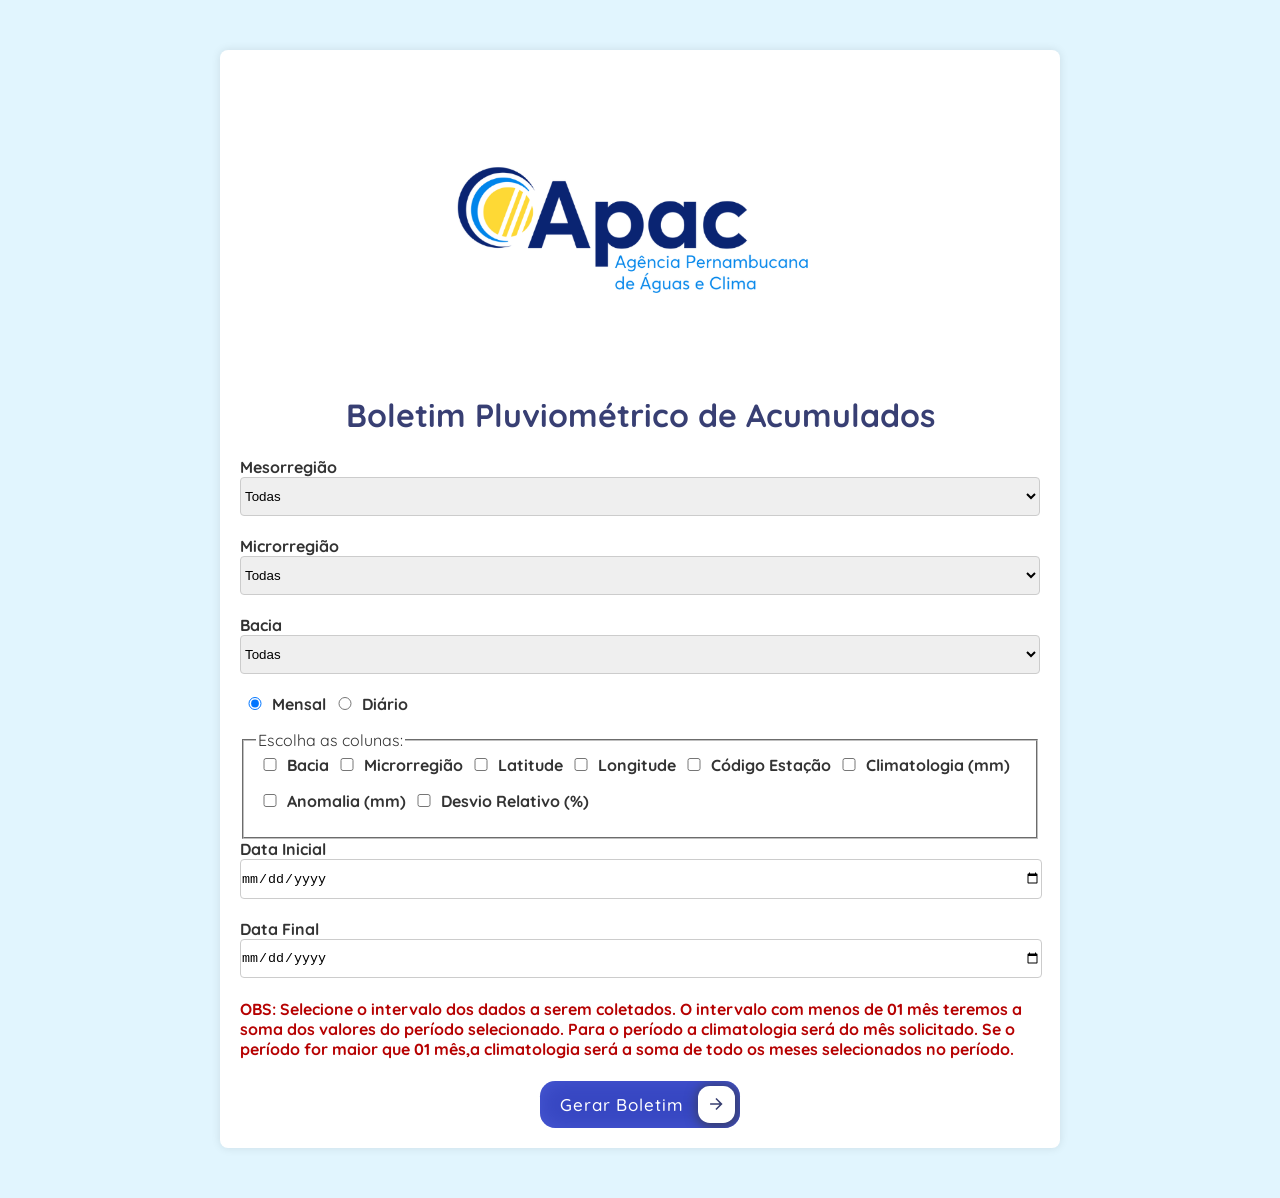
<file: index.html>
<!DOCTYPE html>
<html lang="pt-BR">

<head>
    <meta charset="UTF-8">
    <meta name="viewport" content="width=device-width, initial-scale=1.0">
    <title>Boletim Pluviométrico</title>
    <link rel="stylesheet" href="style.css">
    <link rel="preconnect" href="https://fonts.googleapis.com">
    <link rel="preconnect" href="https://fonts.gstatic.com" crossorigin>
    <link href="https://fonts.googleapis.com/css2?family=Quicksand:wght@300&display=swap" rel="stylesheet">
    <link rel="icon" type="image/x-icon" href="icons8-água-48.png">
    <script>
        const mesorregiaoData = {
            agreste: {
                microrregioes: ["Todas", "Vale do Ipanema", "Vale do Ipojuca", "Alto Capibaribe", "Médio Capibaribe", "Garanhuns", "Brejo Pernambucano"],
                bacias: ["Todas", "UNA", "IPOJUCA", "MUNDAÚ", "CAPIBARIBE", "IPANEMA", "SIRINHAÉM", "GI1", "GOIANA", "GI2", "GI4", "MOXOTÓ"]
            },
            mata: {
                microrregioes: ["Todas", "Mata Setentrional Pernambucana", "Vitória de Santo Antão", "Mata Meridional Pernambucana"],
                bacias: ["Todas", "SIRINHAÉM", "GOIANA", "GL4", "CAPIBARIBE", "UNA", "IPOJUCA", "GI4", "GI1", "MOXOTÓ"]
            },
            metropolitana: {
                microrregioes: ["Todas", "Itamaracá", "Recife", "Suape", "Fernando de Noronha"],
                bacias: ["Todas", "GI1", "GL1", "CAPIBARIBE", "GL2", "FERNANDO DE NORONHA", "GI2", "IPOJUCA"]
            },
            sertao: {
                microrregioes: ["Todas", "Araripina", "Salgueiro", "Pajeú", "Sertão do Moxotó"],
                bacias: ["Todas", "PAJEÚ", "BRÍGIDA", "MOXOTÓ", "TERRA NOVA", "GI1"]
            },
            saofrancisco: {
                microrregioes: ["Todas", "Petrolina", "Itaparica"],
                bacias: ["Todas", "PONTAL", "GI4", "TERRA NOVA", "PAJEÚ", "GI8", "MOXOTÓ", "BRÍGIDA", "GI3", "GI6", "GARÇAS"]
            },
            todas: {
                microrregioes: ["Todas"],
                bacias: ["Todas", "FERNANDO DE NORONHA", "GI2", "GL3", "RIO TIMBÓ", "RIO BEBERIBE", "RIO PARATIBE", "GL4", "GI6", "GI9", "GI8", "GL5",
                    "GI5", "GL6", "GI1", "GI3", "GI4", "GI7", "IPOJUCA", "BRÍGIDA", "CAPIBARIBE", "GARÇAS", "GL1", "UNA", "PAJEÚ", "PONTAL", "SIRINHAÉM",
                    "TERRA NOVA", "GL2", "MOXOTÓ", "SIRINHAÉM", "IPANEMA", "GOIANA", "MUNDAÚ"]

            }
        }

        function updateSelections() {
            let mesorregiao = document.getElementById('mesorregiao').value;
            switch (mesorregiao) {
                case "Agreste Pernambucano":
                    mesorregiao = "agreste";
                    break;
                case "Mata Pernambucana":
                    mesorregiao = "mata";
                    break;
                case "Metropolitana de Recife":
                    mesorregiao = "metropolitana";
                    break;
                case "Sertão Pernambucano":
                    mesorregiao = "sertao";
                    break;
                case "São Francisco Pernambucano":
                    mesorregiao = "saofrancisco";
                    break;
                case "Todas":
                    mesorregiao = "todas";
                    break;
            }

            const microrregiaoSelect = document.getElementById('microrregiao');
            const baciaSelect = document.getElementById('bacia');

            microrregiaoSelect.innerHTML = '';
            baciaSelect.innerHTML = '';

            mesorregiaoData[mesorregiao].microrregioes.forEach(microrregiao => {
                const option = document.createElement('option');
                option.textContent = microrregiao;
                microrregiaoSelect.appendChild(option);
            });

            mesorregiaoData[mesorregiao].bacias.forEach(bacia => {
                const option = document.createElement('option');
                option.textContent = bacia;
                baciaSelect.appendChild(option);
            });
        }

        function toggleDataFinal() {
            const dataFinalLabel = document.getElementById('dataFinalLabel');
            const dataFinal = document.getElementById('dataFinal');
            const radioMensal = document.getElementById('mensal');
            const radioDiario = document.getElementById('diario');
            const message = document.getElementById('message');

            if (radioMensal.checked) {
                dataFinalLabel.style.display = 'block';
                dataFinal.style.display = 'block';
                dataFinal.required = true;
                message.textContent = "OBS: Selecione o intervalo dos dados a serem coletados. O intervalo com menos de 01 mês teremos a soma dos valores do período selecionado. Para o período a climatologia será do mês solicitado. Se o período for maior que 01 mês,a climatologia será a soma de todo os meses selecionados no período.";
                message.style.display = 'block';
            } else if (radioDiario.checked) {
                dataFinalLabel.style.display = 'none';
                dataFinal.style.display = 'none';
                dataFinal.required = false;
                dataFinal.value = '';
                message.textContent = "OBS: Será realizado a soma dos valores das 9h do dia anterior até as 9h do dia selecionado. Esses dados contém estações pluviométricas manuais e automáticas.";
                message.style.display = 'block';
            } else {
                message.style.display = 'none';
            }
        }

        document.addEventListener('DOMContentLoaded', function () {
            const radios = document.getElementsByName('tipoBoletimPeriodo');
            radios.forEach(radio => {
                radio.addEventListener('change', toggleDataFinal);
            });

            toggleDataFinal(); // Ensure the correct display state on page load
        });

        window.onload = function () {
            updateSelections();
        };
    </script>
</head>

<body>
    <div class="container">
        <img src="logo2_apac_2024.png" alt="Logo">
        <h1 id="titulo">Boletim Pluviométrico de Acumulados</h1>
        <form id="formBoletim" method="POST" action="boletim.php">
            
            <label for="mesorregiao">Mesorregião</label>
            <select id="mesorregiao" name="mesorregiao" onchange="updateSelections()">
                <option value="Todas">Todas</option>
                <option value="Agreste Pernambucano">Agreste Pernambucano</option>
                <option value="Mata Pernambucana">Mata Pernambucana</option>
                <option value="Metropolitana de Recife">Metropolitana de Recife</option>
                <option value="Sertão Pernambucano">Sertão Pernambucano</option>
                <option value="São Francisco Pernambucano">São Francisco Pernambucano</option>
            </select>

            <label for="microrregiao">Microrregião</label>
            <select id="microrregiao" name="microrregiao"></select>

            <label for="bacia">Bacia</label>
            <select id="bacia" name="bacia"></select>

            <input type="radio" id="mensal" name="tipoBoletimPeriodo" value="Mensal" checked="checked">
            <label for="mensal">Mensal</label>
            <input type="radio" id="diario" name="tipoBoletimPeriodo" value="Diário">
            <label for="diario">Diário</label>
            <br>

            <fieldset>
                <legend>Escolha as colunas:</legend>
                <label hidden><input type="checkbox" name="colunas[]" value="municipio" checked> Município</label>
                <label hidden><input type="checkbox" name="colunas[]" value="nomeEstacao" checked> Estação</label>
                <label hidden><input type="checkbox" name="colunas[]" value="soma_chuva_resultado" checked> Chuva Total (mm)</label>
                <label><input type="checkbox" name="colunas[]" value="bacia"> Bacia</label>
                <label><input type="checkbox" name="colunas[]" value="microregiao"> Microrregião</label>
                <label><input type="checkbox" name="colunas[]" value="latitude"> Latitude</label>
                <label><input type="checkbox" name="colunas[]" value="longitude"> Longitude</label>
                <label><input type="checkbox" name="colunas[]" value="codigo_gmmc"> Código Estação</label>

                
                <span id="mensalCampos">
                    <label><input type="checkbox" name="colunas[]" value="climatologia"> Climatologia (mm)</label>
                    <label><input type="checkbox" name="colunas[]" value="anomalia"> Anomalia (mm)</label>
                    <label><input type="checkbox" name="colunas[]" value="desvio_relativo"> Desvio Relativo (%)</label>
                </span>
            </fieldset>

            <label for="dataInicial">Data Inicial</label>
            <input type="date" id="dataInicial" name="dataInicial" required>

            <label for="dataFinal" id="dataFinalLabel" style="display:none;">Data Final</label>
            <input type="date" id="dataFinal" name="dataFinal" style="display:none;">

            <h4 id="message" style="display:none; color: rgb(182, 1, 1);"></h4>

            <!-- <button type="submit">Gerar</button> -->
            <div class="button-container">
                <button type="submit" class="cssbuttons-io-button">
                    Gerar Boletim
                    <div class="icon">
                        <svg height="24" width="24" viewBox="0 0 24 24" xmlns="http://www.w3.org/2000/svg">
                            <path d="M0 0h24v24H0z" fill="none"></path>
                            <path d="M16.172 11l-5.364-5.364 1.414-1.414L20 12l-7.778 7.778-1.414-1.414L16.172 13H4v-2z"
                                fill="currentColor"></path>
                        </svg>
                    </div>
                </button>
            </div>

        </form>
        <script>
            // verifica e altera a exibição das colunas baseado no tipo do boletim
            document.querySelectorAll('input[name="tipoBoletimPeriodo"]').forEach(radio => {
                radio.addEventListener('change', function () {
                    if (this.value === "Mensal") {
                        document.getElementById('mensalCampos').style.display = "block";
                        document.getElementById("titulo").innerText = "Boletim Pluviométrico de Acumulados";
                    } else {
                        document.getElementById('mensalCampos').style.display = "none";
                        document.getElementById("titulo").innerText = "Boletim Pluviométrico Diário";
                    }

                    document.querySelectorAll('input[name="colunas[]"]').forEach(checkbox => {
                        checkbox.checked = false;
                    });
                });
            });

            function alterarTitulo(valor) {
                    document.getElementById("titulo").innerText = valor;
            }

            // laert para caso nenhuma checkbox de colunas seja marcada
            // document.getElementById("formBoletim").addEventListener("submit", function(event) {
            //     let checkboxes = document.querySelectorAll('input[name="colunas[]"]:checked');
                
            //     if (checkboxes.length === 0) {
            //         alert("Por favor, selecione pelo menos uma coluna antes de gerar o boletim.");
            //         event.preventDefault();
            //     }
            // });
            </script>
            
    </div>
</body>

</html>
</file>
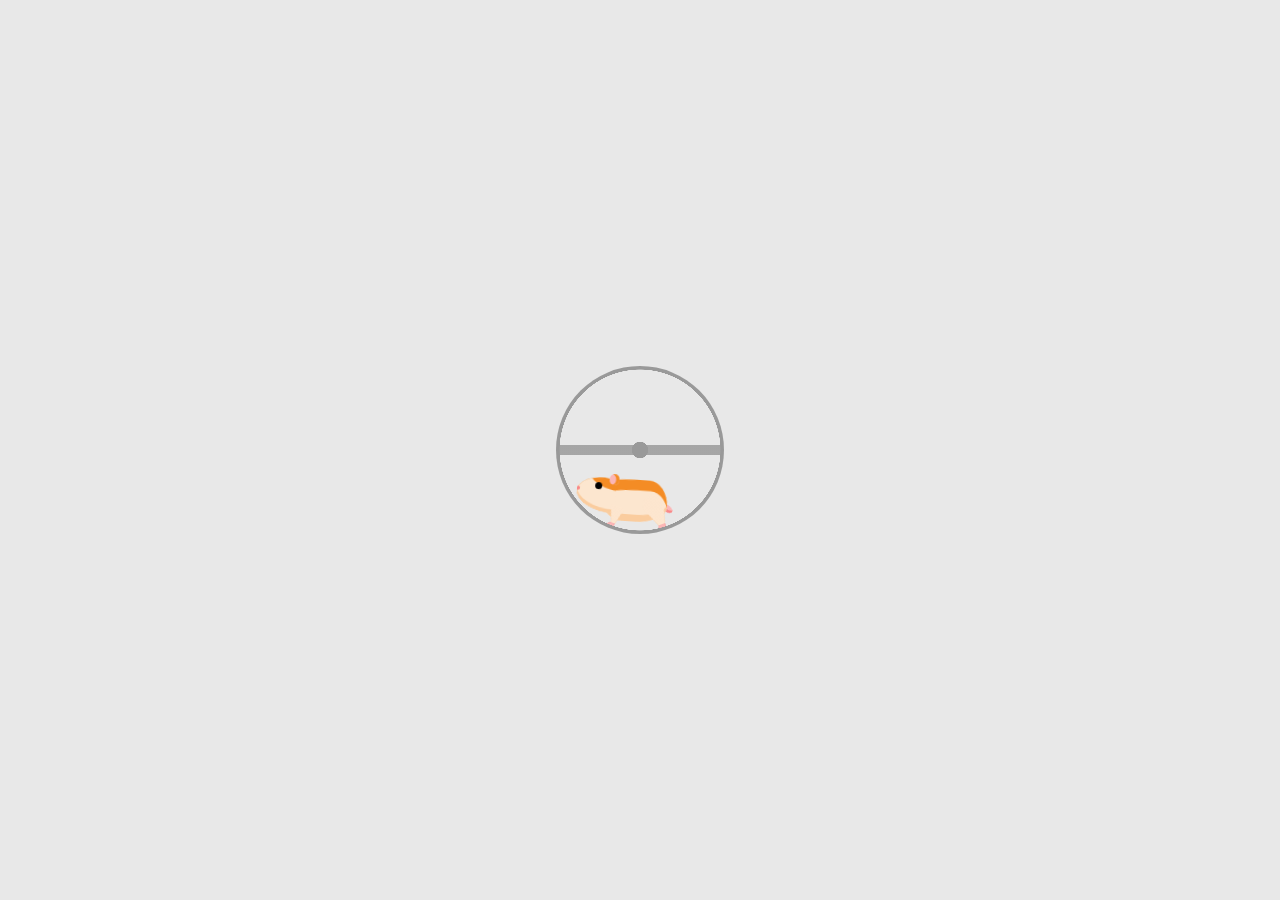
<file: tela-carregamento/index.html>
<!DOCTYPE html>
<html lang="en">

<head>
    <meta charset="UTF-8">
    <meta name="viewport" content="width=device-width, initial-scale=1.0">
    <title>Document</title>
    <link rel="stylesheet" href="style.css">
</head>

<body>

    <div aria-label="Orange and tan hamster running in a metal wheel" role="img" class="wheel-and-hamster">
        <div class="wheel"></div>
        <div class="hamster">
            <div class="hamster__body">
                <div class="hamster__head">
                    <div class="hamster__ear"></div>
                    <div class="hamster__eye"></div>
                    <div class="hamster__nose"></div>
                </div>
                <div class="hamster__limb hamster__limb--fr"></div>
                <div class="hamster__limb hamster__limb--fl"></div>
                <div class="hamster__limb hamster__limb--br"></div>
                <div class="hamster__limb hamster__limb--bl"></div>
                <div class="hamster__tail"></div>
            </div>
        </div>
        <div class="spoke"></div>
    </div>
</body>

</html>
</file>
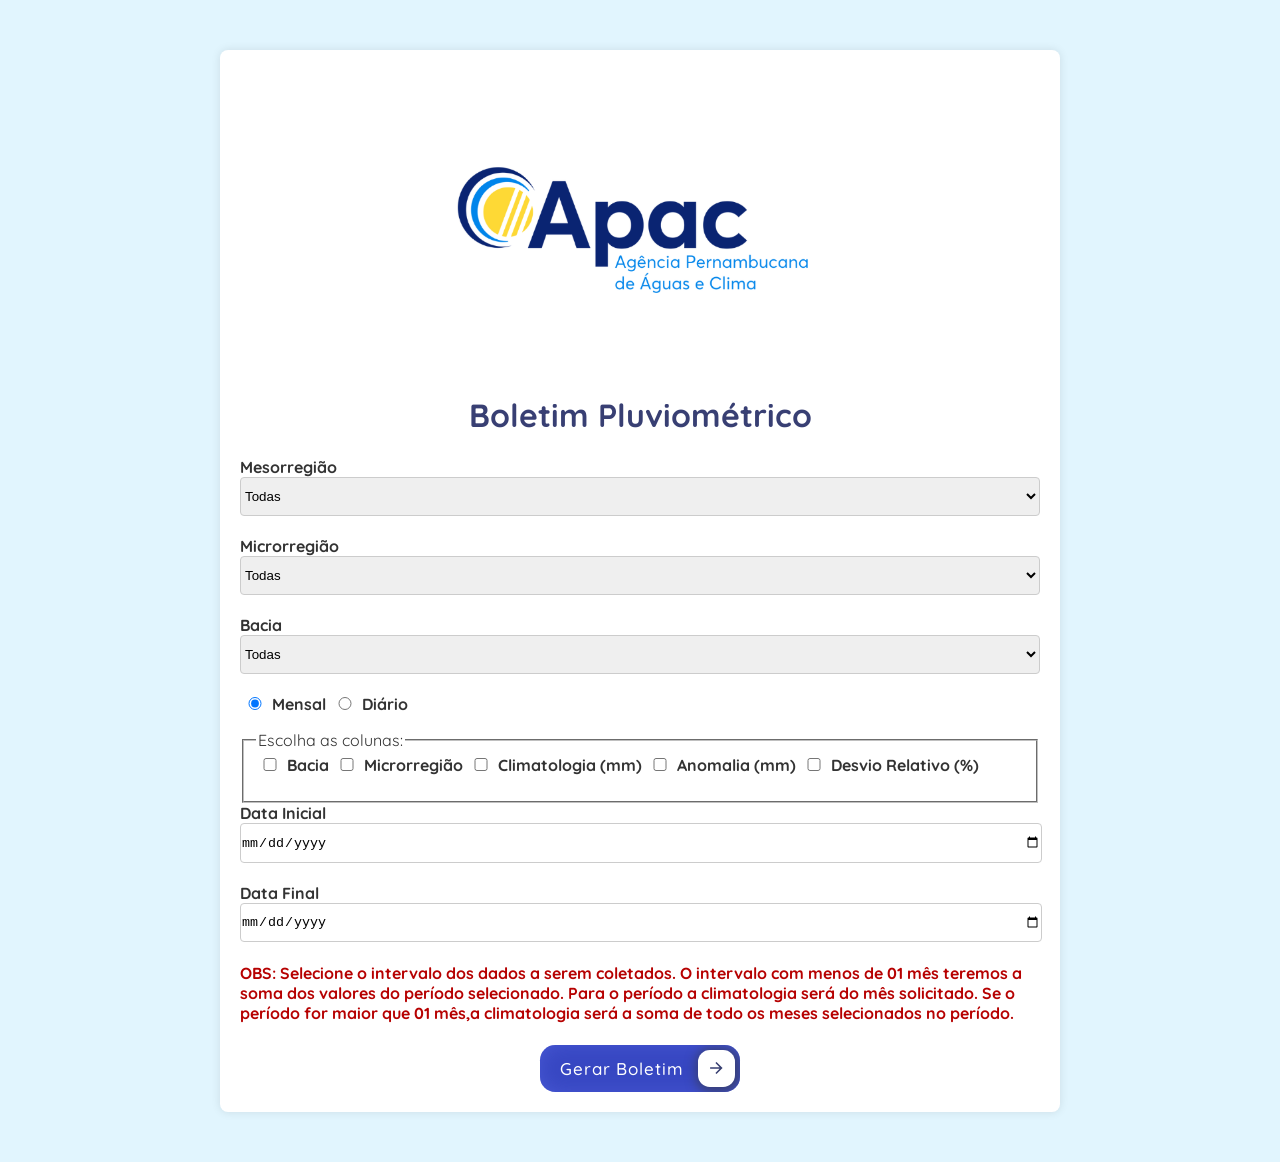
<file: bkp.html>
<!DOCTYPE html>
<html lang="pt-BR">

<head>
    <meta charset="UTF-8">
    <meta name="viewport" content="width=device-width, initial-scale=1.0">
    <title>Boletim Pluviométrico</title>
    <link rel="stylesheet" href="style.css">
    <link rel="preconnect" href="https://fonts.googleapis.com">
    <link rel="preconnect" href="https://fonts.gstatic.com" crossorigin>
    <link href="https://fonts.googleapis.com/css2?family=Quicksand:wght@300&display=swap" rel="stylesheet">
    <link rel="icon" type="image/x-icon" href="icons8-água-48.png">
    <script>
        const mesorregiaoData = {
            agreste: {
                microrregioes: ["Todas", "Vale do Ipanema", "Vale do Ipojuca", "Alto Capibaribe", "Médio Capibaribe", "Garanhuns", "Brejo Pernambucano"],
                bacias: ["Todas", "UNA", "IPOJUCA", "MUNDAÚ", "CAPIBARIBE", "IPANEMA", "SIRINHAÉM", "GI1", "GOIANA", "GI2", "GI4", "MOXOTÓ"]
            },
            mata: {
                microrregioes: ["Todas", "Mata Setentrional Pernambucana", "Vitória de Santo Antão", "Mata Meridional Pernambucana"],
                bacias: ["Todas", "SIRINHAÉM", "GOIANA", "GL4", "CAPIBARIBE", "UNA", "IPOJUCA", "GI4", "GI1", "MOXOTÓ"]
            },
            metropolitana: {
                microrregioes: ["Todas", "Itamaracá", "Recife", "Suape", "Fernando de Noronha"],
                bacias: ["Todas", "GI1", "GL1", "CAPIBARIBE", "GL2", "FERNANDO DE NORONHA", "GI2", "IPOJUCA"]
            },
            sertao: {
                microrregioes: ["Todas", "Araripina", "Salgueiro", "Pajeú", "Sertão do Moxotó"],
                bacias: ["Todas", "PAJEÚ", "BRÍGIDA", "MOXOTÓ", "TERRA NOVA", "GI1"]
            },
            saofrancisco: {
                microrregioes: ["Todas", "Petrolina", "Itaparica"],
                bacias: ["Todas", "PONTAL", "GI4", "TERRA NOVA", "PAJEÚ", "GI8", "MOXOTÓ", "BRÍGIDA", "GI3", "GI6", "GARÇAS"]
            },
            todas: {
                microrregioes: ["Todas"],
                bacias: ["Todas", "FERNANDO DE NORONHA", "GI2", "GL3", "RIO TIMBÓ", "RIO BEBERIBE", "RIO PARATIBE", "GL4", "GI6", "GI9", "GI8", "GL5",
                    "GI5", "GL6", "GI1", "GI3", "GI4", "GI7", "IPOJUCA", "BRÍGIDA", "CAPIBARIBE", "GARÇAS", "GL1", "UNA", "PAJEÚ", "PONTAL", "SIRINHAÉM",
                    "TERRA NOVA", "GL2", "MOXOTÓ", "SIRINHAÉM", "IPANEMA", "GOIANA", "MUNDAÚ"]

            }
        }

        function updateSelections() {
            let mesorregiao = document.getElementById('mesorregiao').value;
            switch (mesorregiao) {
                case "Agreste Pernambucano":
                    mesorregiao = "agreste";
                    break;
                case "Mata Pernambucana":
                    mesorregiao = "mata";
                    break;
                case "Metropolitana de Recife":
                    mesorregiao = "metropolitana";
                    break;
                case "Sertão Pernambucano":
                    mesorregiao = "sertao";
                    break;
                case "São Francisco Pernambucano":
                    mesorregiao = "saofrancisco";
                    break;
                case "Todas":
                    mesorregiao = "todas";
                    break;
            }

            const microrregiaoSelect = document.getElementById('microrregiao');
            const baciaSelect = document.getElementById('bacia');

            microrregiaoSelect.innerHTML = '';
            baciaSelect.innerHTML = '';

            mesorregiaoData[mesorregiao].microrregioes.forEach(microrregiao => {
                const option = document.createElement('option');
                option.textContent = microrregiao;
                microrregiaoSelect.appendChild(option);
            });

            mesorregiaoData[mesorregiao].bacias.forEach(bacia => {
                const option = document.createElement('option');
                option.textContent = bacia;
                baciaSelect.appendChild(option);
            });
        }

        function toggleDataFinal() {
            const dataFinalLabel = document.getElementById('dataFinalLabel');
            const dataFinal = document.getElementById('dataFinal');
            const radioMensal = document.getElementById('mensal');
            const radioDiario = document.getElementById('diario');
            const message = document.getElementById('message');

            if (radioMensal.checked) {
                dataFinalLabel.style.display = 'block';
                dataFinal.style.display = 'block';
                dataFinal.required = true;
                message.textContent = "OBS: Selecione o intervalo dos dados a serem coletados. O intervalo com menos de 01 mês teremos a soma dos valores do período selecionado. Para o período a climatologia será do mês solicitado. Se o período for maior que 01 mês,a climatologia será a soma de todo os meses selecionados no período.";
                message.style.display = 'block';
            } else if (radioDiario.checked) {
                dataFinalLabel.style.display = 'none';
                dataFinal.style.display = 'none';
                dataFinal.required = false;
                dataFinal.value = '';
                message.textContent = "OBS: Será realizado a soma dos valores das 9h do dia anterior até as 9h do dia selecionado. Esses dados contém estações pluviométricas manuais e automáticas.";
                message.style.display = 'block';
            } else {
                message.style.display = 'none';
            }
        }

        document.addEventListener('DOMContentLoaded', function () {
            const radios = document.getElementsByName('tipoBoletimPeriodo');
            radios.forEach(radio => {
                radio.addEventListener('change', toggleDataFinal);
            });

            toggleDataFinal(); // Ensure the correct display state on page load
        });

        window.onload = function () {
            updateSelections();
        };
    </script>
</head>

<body>
    <div class="container">
        <img src="logo2_apac_2024.png" alt="Logo">
        <h1>Boletim Pluviométrico</h1>
        <form id="formBoletim" method="POST" action="boletim.php">
            
            <label for="mesorregiao">Mesorregião</label>
            <select id="mesorregiao" name="mesorregiao" onchange="updateSelections()">
                <option value="Todas">Todas</option>
                <option value="Agreste Pernambucano">Agreste Pernambucano</option>
                <option value="Mata Pernambucana">Mata Pernambucana</option>
                <option value="Metropolitana de Recife">Metropolitana de Recife</option>
                <option value="Sertão Pernambucano">Sertão Pernambucano</option>
                <option value="São Francisco Pernambucano">São Francisco Pernambucano</option>
            </select>

            <label for="microrregiao">Microrregião</label>
            <select id="microrregiao" name="microrregiao"></select>

            <label for="bacia">Bacia</label>
            <select id="bacia" name="bacia"></select>

            <input type="radio" id="mensal" name="tipoBoletimPeriodo" value="Mensal" checked="checked">
            <label for="mensal">Mensal</label>
            <input type="radio" id="diario" name="tipoBoletimPeriodo" value="Diário">
            <label for="diario">Diário</label>
            <br>

            <fieldset>
                <legend>Escolha as colunas:</legend>
                <label hidden><input type="checkbox" name="colunas[]" value="municipio" checked> Município</label>
                <label hidden><input type="checkbox" name="colunas[]" value="nomeEstacao" checked> Estação</label>
                <label hidden><input type="checkbox" name="colunas[]" value="soma_chuva_resultado" checked> Chuva Total (mm)</label>
                <label><input type="checkbox" name="colunas[]" value="bacia"> Bacia</label>
                <label><input type="checkbox" name="colunas[]" value="microregiao"> Microrregião</label>
                
                <span id="mensalCampos">
                    <label><input type="checkbox" name="colunas[]" value="climatologia"> Climatologia (mm)</label>
                    <label><input type="checkbox" name="colunas[]" value="anomalia"> Anomalia (mm)</label>
                    <label><input type="checkbox" name="colunas[]" value="desvio_relativo"> Desvio Relativo (%)</label>
                </span>
            </fieldset>

            <label for="dataInicial">Data Inicial</label>
            <input type="date" id="dataInicial" name="dataInicial" required>

            <label for="dataFinal" id="dataFinalLabel" style="display:none;">Data Final</label>
            <input type="date" id="dataFinal" name="dataFinal" style="display:none;">

            <h4 id="message" style="display:none; color: rgb(182, 1, 1);"></h4>

            <!-- <button type="submit">Gerar</button> -->
            <div class="button-container">
                <button type="submit" class="cssbuttons-io-button">
                    Gerar Boletim
                    <div class="icon">
                        <svg height="24" width="24" viewBox="0 0 24 24" xmlns="http://www.w3.org/2000/svg">
                            <path d="M0 0h24v24H0z" fill="none"></path>
                            <path d="M16.172 11l-5.364-5.364 1.414-1.414L20 12l-7.778 7.778-1.414-1.414L16.172 13H4v-2z"
                                fill="currentColor"></path>
                        </svg>
                    </div>
                </button>
            </div>

        </form>
        <script>
            // verifica e altera a exibição das colunas baseado no tipo do boletim
            document.querySelectorAll('input[name="tipoBoletimPeriodo"]').forEach(radio => {
                radio.addEventListener('change', function () {
                    if (this.value === "Mensal") {
                        document.getElementById('mensalCampos').style.display = "block";
                    } else {
                        document.getElementById('mensalCampos').style.display = "none";
                    }

                    document.querySelectorAll('input[name="colunas[]"]').forEach(checkbox => {
                        checkbox.checked = false;
                    });
                });
            });

            // laert para caso nenhuma checkbox de colunas seja marcada
            // document.getElementById("formBoletim").addEventListener("submit", function(event) {
            //     let checkboxes = document.querySelectorAll('input[name="colunas[]"]:checked');
                
            //     if (checkboxes.length === 0) {
            //         alert("Por favor, selecione pelo menos uma coluna antes de gerar o boletim.");
            //         event.preventDefault();
            //     }
            // });
            </script>
            
    </div>
</body>

</html>
</file>
<file: style.css>
img {
    height: 300px;
    margin-left: 130px;
}

body {
    font-family: Quicksand;
    background-color: #e1f5fe;
    /* Cor de fundo azul claro */
    color: #333;
    margin: 0;
    padding: 0;
}

.container {
    max-width: 800px;
    margin: 50px auto;
    padding: 20px;
    background-color: #fff;
    border-radius: 8px;
    box-shadow: 0 0 10px rgba(0, 0, 0, 0.1);
}

h1 {
    text-align: center;
    color: #383f73;
    /* Cor do texto azul */
}

label {
    /* display: block; */
    /* margin-bottom: 20px; */
    font-weight: bold;
}

input,
select {
    width: 100%;
    padding: 10px 0px;
    margin-bottom: 20px;
    border: 1px solid #ccc;
    border-radius: 4px;
}



/* button {
    width: 100%;
    padding: 15px;
    background-color: #ffca28;
    border: none;
    border-radius: 4px;
    color: #333;
    font-size: 16px;
    font-weight: bold;
    cursor: pointer;
}

button:hover {
    background-color: #ffa000;
} */

input[type="checkbox"] {
    width: 20px;
}

input[type="radio"] {
    width: 20px;
}

/* From Uiverse.io by adamgiebl */
.cssbuttons-io-button {
    background: #3747c2;
    color: rgb(255, 255, 255);
    font-family: inherit;
    width: 25%;
    margin: 0 auto;
    padding-left: 1.2em;
    font-size: 17px;
    font-weight: 500;
    border-radius: 0.9em;
    border: none;
    letter-spacing: 0.05em;
    display: flex;
    align-items: center;
    box-shadow: inset 0 0 1.6em -0.6em hsl(233, 72%, 62%);
    overflow: hidden;
    position: relative;
    height: 2.8em;
    padding-right: 3.3em;
    cursor: pointer;
}

.cssbuttons-io-button .icon {
    background: white;
    margin-left: 1em;
    position: absolute;
    display: flex;
    align-items: center;
    justify-content: center;
    height: 2.2em;
    width: 2.2em;
    border-radius: 0.7em;
    box-shadow: 0.1em 0.1em 0.6em 0.2em hsl(232, 34%, 33%);
    right: 0.3em;
    transition: all 0.3s;
}

.cssbuttons-io-button:hover .icon {
    width: calc(100% - 0.6em);
}

.cssbuttons-io-button .icon svg {
    width: 1.1em;
    transition: transform 0.3s;
    color: hsl(232, 34%, 33%);
}

.cssbuttons-io-button:hover .icon svg {
    transform: translateX(0.1em);
}

.cssbuttons-io-button:active .icon {
    transform: scale(0.95);
}

input[type="checkbox"] {
    width: 20px;
}

input[type="radio"] {
    width: 20px;
}

.button-container {
    display: flex;
    justify-content: center;
    /* Centraliza horizontalmente */
}
</file>
<file: tela-carregamento/style.css>
/* From Uiverse.io by Nawsome */
body {
    /* background-color: #212121; */
    background-color: #e8e8e8;
    display: flex;
    justify-content: center;
    /* Centraliza horizontalmente */
    align-items: center;
    /* Centraliza verticalmente */
    height: 100vh;
    /* Altura total da viewport */
    margin: 0;
    /* Remove margens padrão */
}

.wheel-and-hamster {
    --dur: 1s;
    position: relative;
    width: 12em;
    height: 12em;
    font-size: 14px;
}

.wheel,
.hamster,
.hamster div,
.spoke {
    position: absolute;
}

.wheel,
.spoke {
    border-radius: 50%;
    top: 0;
    left: 0;
    width: 100%;
    height: 100%;
}

.wheel {
    background: radial-gradient(100% 100% at center, hsla(0, 0%, 60%, 0) 47.8%, hsl(0, 0%, 60%) 48%);
    z-index: 2;
}

.hamster {
    animation: hamster var(--dur) ease-in-out infinite;
    top: 50%;
    left: calc(50% - 3.5em);
    width: 7em;
    height: 3.75em;
    transform: rotate(4deg) translate(-0.8em, 1.85em);
    transform-origin: 50% 0;
    z-index: 1;
}

.hamster__head {
    animation: hamsterHead var(--dur) ease-in-out infinite;
    background: hsl(30, 90%, 55%);
    border-radius: 70% 30% 0 100% / 40% 25% 25% 60%;
    box-shadow: 0 -0.25em 0 hsl(30, 90%, 80%) inset,
        0.75em -1.55em 0 hsl(30, 90%, 90%) inset;
    top: 0;
    left: -2em;
    width: 2.75em;
    height: 2.5em;
    transform-origin: 100% 50%;
}

.hamster__ear {
    animation: hamsterEar var(--dur) ease-in-out infinite;
    background: hsl(0, 90%, 85%);
    border-radius: 50%;
    box-shadow: -0.25em 0 hsl(30, 90%, 55%) inset;
    top: -0.25em;
    right: -0.25em;
    width: 0.75em;
    height: 0.75em;
    transform-origin: 50% 75%;
}

.hamster__eye {
    animation: hamsterEye var(--dur) linear infinite;
    background-color: hsl(0, 0%, 0%);
    border-radius: 50%;
    top: 0.375em;
    left: 1.25em;
    width: 0.5em;
    height: 0.5em;
}

.hamster__nose {
    background: hsl(0, 90%, 75%);
    border-radius: 35% 65% 85% 15% / 70% 50% 50% 30%;
    top: 0.75em;
    left: 0;
    width: 0.2em;
    height: 0.25em;
}

.hamster__body {
    animation: hamsterBody var(--dur) ease-in-out infinite;
    background: hsl(30, 90%, 90%);
    border-radius: 50% 30% 50% 30% / 15% 60% 40% 40%;
    box-shadow: 0.1em 0.75em 0 hsl(30, 90%, 55%) inset,
        0.15em -0.5em 0 hsl(30, 90%, 80%) inset;
    top: 0.25em;
    left: 2em;
    width: 4.5em;
    height: 3em;
    transform-origin: 17% 50%;
    transform-style: preserve-3d;
}

.hamster__limb--fr,
.hamster__limb--fl {
    clip-path: polygon(0 0, 100% 0, 70% 80%, 60% 100%, 0% 100%, 40% 80%);
    top: 2em;
    left: 0.5em;
    width: 1em;
    height: 1.5em;
    transform-origin: 50% 0;
}

.hamster__limb--fr {
    animation: hamsterFRLimb var(--dur) linear infinite;
    background: linear-gradient(hsl(30, 90%, 80%) 80%, hsl(0, 90%, 75%) 80%);
    transform: rotate(15deg) translateZ(-1px);
}

.hamster__limb--fl {
    animation: hamsterFLLimb var(--dur) linear infinite;
    background: linear-gradient(hsl(30, 90%, 90%) 80%, hsl(0, 90%, 85%) 80%);
    transform: rotate(15deg);
}

.hamster__limb--br,
.hamster__limb--bl {
    border-radius: 0.75em 0.75em 0 0;
    clip-path: polygon(0 0, 100% 0, 100% 30%, 70% 90%, 70% 100%, 30% 100%, 40% 90%, 0% 30%);
    top: 1em;
    left: 2.8em;
    width: 1.5em;
    height: 2.5em;
    transform-origin: 50% 30%;
}

.hamster__limb--br {
    animation: hamsterBRLimb var(--dur) linear infinite;
    background: linear-gradient(hsl(30, 90%, 80%) 90%, hsl(0, 90%, 75%) 90%);
    transform: rotate(-25deg) translateZ(-1px);
}

.hamster__limb--bl {
    animation: hamsterBLLimb var(--dur) linear infinite;
    background: linear-gradient(hsl(30, 90%, 90%) 90%, hsl(0, 90%, 85%) 90%);
    transform: rotate(-25deg);
}

.hamster__tail {
    animation: hamsterTail var(--dur) linear infinite;
    background: hsl(0, 90%, 85%);
    border-radius: 0.25em 50% 50% 0.25em;
    box-shadow: 0 -0.2em 0 hsl(0, 90%, 75%) inset;
    top: 1.5em;
    right: -0.5em;
    width: 1em;
    height: 0.5em;
    transform: rotate(30deg) translateZ(-1px);
    transform-origin: 0.25em 0.25em;
}

.spoke {
    animation: spoke var(--dur) linear infinite;
    background: radial-gradient(100% 100% at center, hsl(0, 0%, 60%) 4.8%, hsla(0, 0%, 60%, 0) 5%),
        linear-gradient(hsla(0, 0%, 55%, 0) 46.9%, hsl(0, 0%, 65%) 47% 52.9%, hsla(0, 0%, 65%, 0) 53%) 50% 50% / 99% 99% no-repeat;
}

/* Animations */
@keyframes hamster {

    from,
    to {
        transform: rotate(4deg) translate(-0.8em, 1.85em);
    }

    50% {
        transform: rotate(0) translate(-0.8em, 1.85em);
    }
}

@keyframes hamsterHead {

    from,
    25%,
    50%,
    75%,
    to {
        transform: rotate(0);
    }

    12.5%,
    37.5%,
    62.5%,
    87.5% {
        transform: rotate(8deg);
    }
}

@keyframes hamsterEye {

    from,
    90%,
    to {
        transform: scaleY(1);
    }

    95% {
        transform: scaleY(0);
    }
}

@keyframes hamsterEar {

    from,
    25%,
    50%,
    75%,
    to {
        transform: rotate(0);
    }

    12.5%,
    37.5%,
    62.5%,
    87.5% {
        transform: rotate(12deg);
    }
}

@keyframes hamsterBody {

    from,
    25%,
    50%,
    75%,
    to {
        transform: rotate(0);
    }

    12.5%,
    37.5%,
    62.5%,
    87.5% {
        transform: rotate(-2deg);
    }
}

@keyframes hamsterFRLimb {

    from,
    25%,
    50%,
    75%,
    to {
        transform: rotate(50deg) translateZ(-1px);
    }

    12.5%,
    37.5%,
    62.5%,
    87.5% {
        transform: rotate(-30deg) translateZ(-1px);
    }
}

@keyframes hamsterFLLimb {

    from,
    25%,
    50%,
    75%,
    to {
        transform: rotate(-30deg);
    }

    12.5%,
    37.5%,
    62.5%,
    87.5% {
        transform: rotate(50deg);
    }
}

@keyframes hamsterBRLimb {

    from,
    25%,
    50%,
    75%,
    to {
        transform: rotate(-60deg) translateZ(-1px);
    }

    12.5%,
    37.5%,
    62.5%,
    87.5% {
        transform: rotate(20deg) translateZ(-1px);
    }
}

@keyframes hamsterBLLimb {

    from,
    25%,
    50%,
    75%,
    to {
        transform: rotate(20deg);
    }

    12.5%,
    37.5%,
    62.5%,
    87.5% {
        transform: rotate(-60deg);
    }
}

@keyframes hamsterTail {

    from,
    25%,
    50%,
    75%,
    to {
        transform: rotate(30deg) translateZ(-1px);
    }

    12.5%,
    37.5%,
    62.5%,
    87.5% {
        transform: rotate(10deg) translateZ(-1px);
    }
}

@keyframes spoke {
    from {
        transform: rotate(0);
    }

    to {
        transform: rotate(-1turn);
    }
}
</file>
